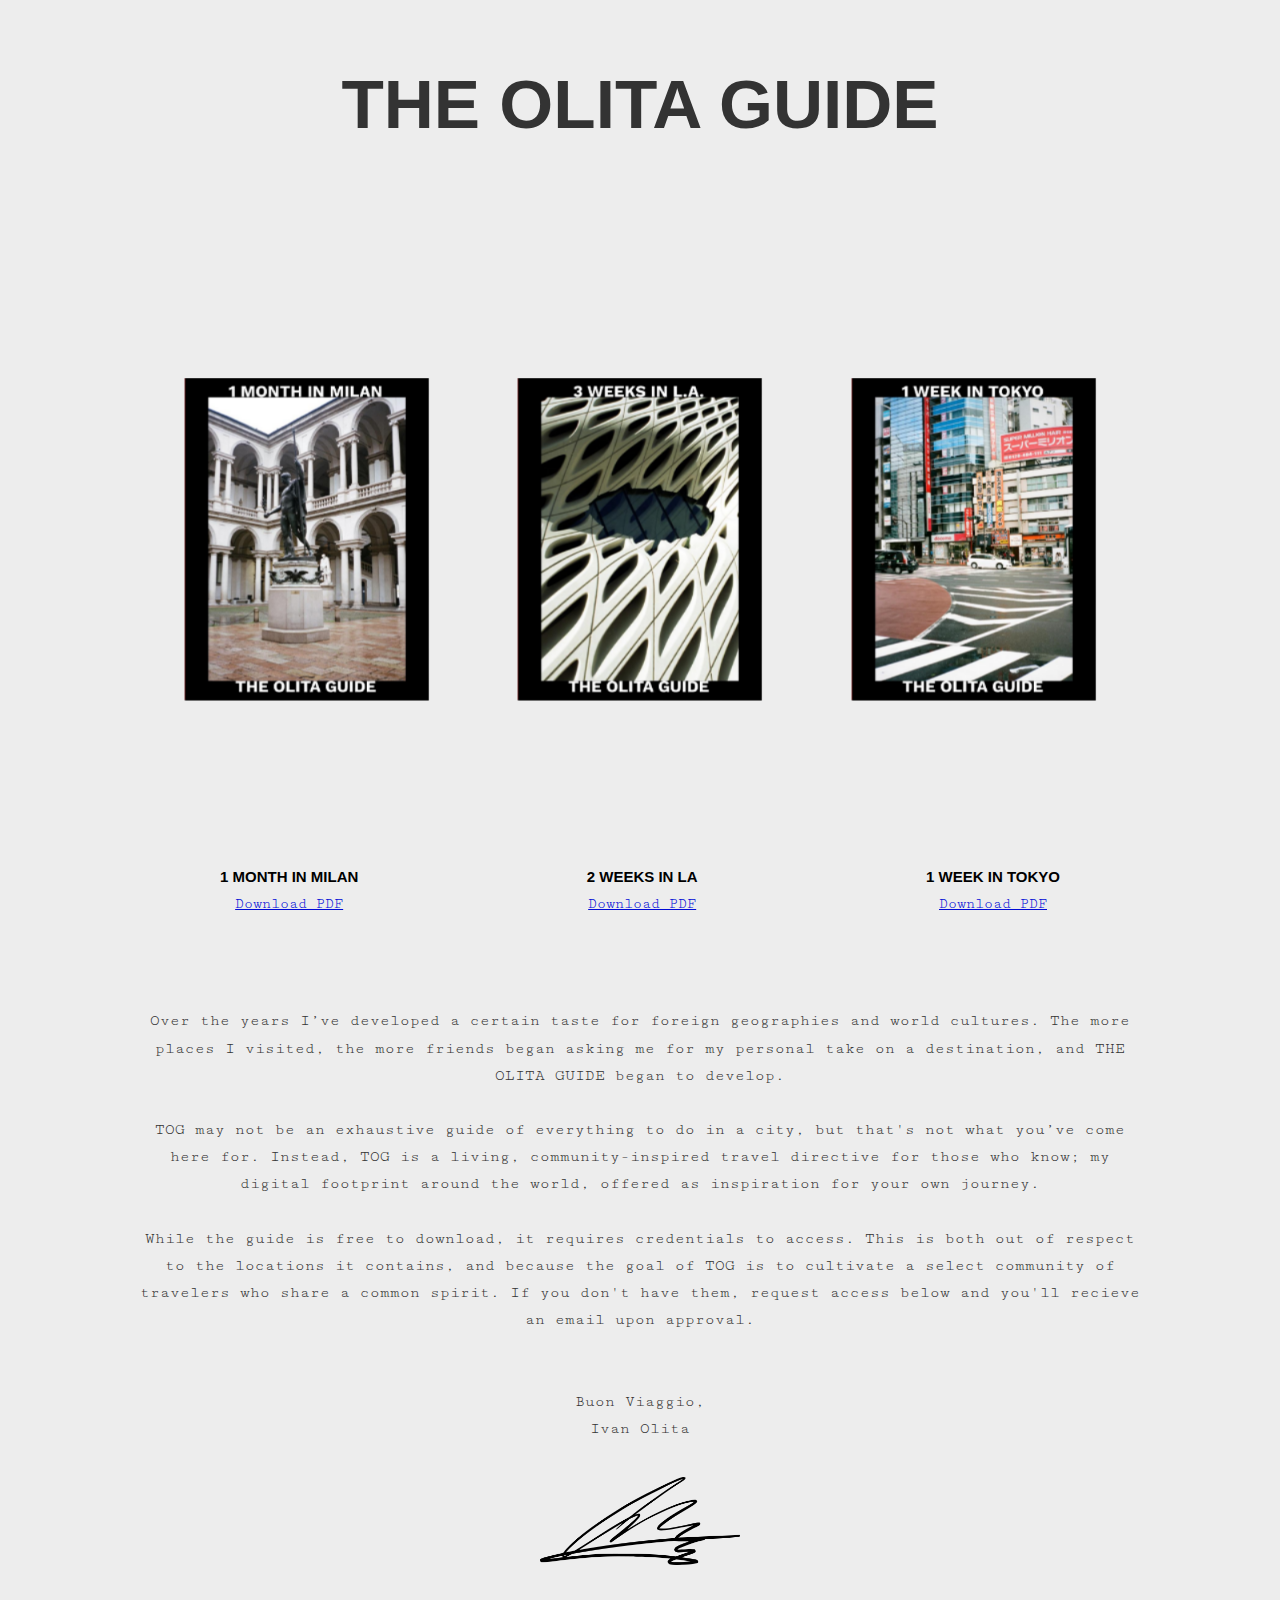
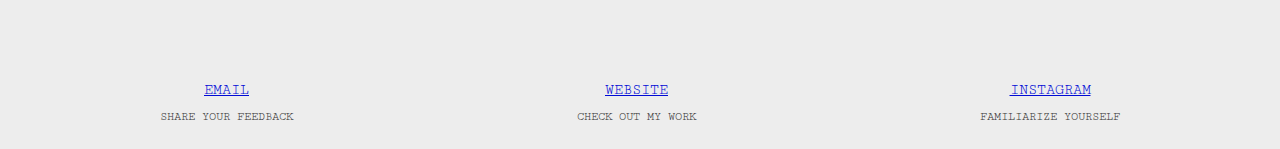
<file: index.html>
<!doctype html>
<html>
	<head>
		<meta charset="utf-8">
		<meta name="generator" content="SuperHi">
		<meta http-equiv="X-UA-Compatible" content="IE=edge">
		<meta name="viewport" content="width=device-width, initial-scale=1">
		<title>The Olita Guide</title>
		<link rel="stylesheet" href="https://echorec.github.io/olita-guide/base.css">
		<link rel="stylesheet" href="https://echorec.github.io/olita-guide/fonts.css">
		<link rel="stylesheet" href="https://echorec.github.io/olita-guide/books.css">
		<link rel="stylesheet" href="https://echorec.github.io/olita-guide/style.css">
	</head>
	<body>
		<script src="https://echorec.github.io/olita-guide/superhi.js"></script>
		<script src="https://ajax.googleapis.com/ajax/libs/jquery/3.4.1/jquery.min.js"></script>
		<script src= "https://echorec.github.io/olita-guide/links.js"> </script>
		<header>
		  <h1>THE OLITA GUIDE</h1>
		</header>
		
		
		
		<section class="guide-row">
		<div class="container" id="book1">
		    <div class="boockup">
		      <div class="book-container">
		        <div class="book-front1"></div>
		        <div class="book-side-left"></div>
		        <div class="book-side-right"></div>
		        <div class="book-top"></div>
		        <div class="book-bottom"></div>
		        <div class="book-back"></div>
		      </div>
		    </div>
		  </div>
		  <div id="links2">
		  1 MONTH IN MILAN <br>
		   <a href="http://ivanolita.com/"> Download PDF</a> </div>
		 
		  <div class="container" id="book2">
		    <div class="boockup">
		      <div class="book-container">
		        <div class="book-front2"></div>
		        <div class="book-side-left"></div>
		        <div class="book-side-right"></div>
		        <div class="book-top"></div>
		        <div class="book-bottom"></div>
		        <div class="book-back"></div>
		        </div>
		        </div>
		      </div>
		    </div>
		  </div>
		<div id="links2">
		 2 WEEKS IN LA <br>
		   <a href="http://ivanolita.com/"> Download PDF</a> </div>
		
		
		    <div class="container" id="book3">
		    <div class="boockup">
		      <div class="book-container">
		        <div class="book-front3"></div>
		        <div class="book-side-left"></div>
		        <div class="book-side-right"></div>
		        <div class="book-top"></div>
		        <div class="book-bottom"></div>
		        <div class="book-back"></div>
		      </div>
		    </div>
		  </div>
		<div id="links2">
		 1 WEEK IN TOKYO <br>
		   <a href="http://ivanolita.com/"> Download PDF</a> </div>
		</section>
		
		<section class ="links">
		<div id="milan">
		  1 MONTH IN MILAN <br>
		   <a href="http://ivanolita.com/"> Download PDF</a></div>
		  <div id="LA">
		    2 WEEKS IN LA <br>
		    <a href="http://ivanolita.com/"> Download PDF</a>
		  </div>
		<div id="Tokyo">
		  1 WEEK IN TOKYO <br>
		  <a href="http://ivanolita.com/"> Download PDF</a>
		  </div>
		</section>
		 
		<section class="body-copy">
		  <p>
		    Over the years I’ve developed a certain taste for foreign geographies and world cultures. The
		    more places I visited, the more friends began asking me for my personal take on a destination,
		    and THE OLITA GUIDE began to develop. <br><br>
		    
		  TOG may not be an exhaustive guide of everything to do in a city, but that's not what you’ve come here for. Instead, TOG is a living, community-inspired travel directive for those who know; my digital footprint around the world, offered as inspiration for your own journey. 
		    <br><br>
		    While the guide is free to download, it requires credentials to access. This is both out of respect to the locations it contains, and because the goal of TOG is to cultivate a select community of travelers who share a common spirit. If you don't have them, request access below and you'll recieve an email upon approval.<br> <br><br> Buon Viaggio,<br> Ivan Olita
		  </p>
		</section>
		
		<section class="sig">
		  <img src="signature-converted.png"> 
		</div>
		</section>
		
		
		<footer>
		  <div id=f1>
		      <a href="http://ivanolita.com/"> EMAIL</a><br> SHARE YOUR FEEDBACK
		  </div>
		 <div id=f2>
		   <a href="http://ivanolita.com/">WEBSITE</a> <br> CHECK OUT MY WORK
		    </div>
		 <div id=f3>
		<a href="https://www.instagram.com/theolita.guide/">INSTAGRAM</a> <br> FAMILIARIZE YOURSELF
		    </div>
		</footer>
		
	</body>
</html>
</file>
